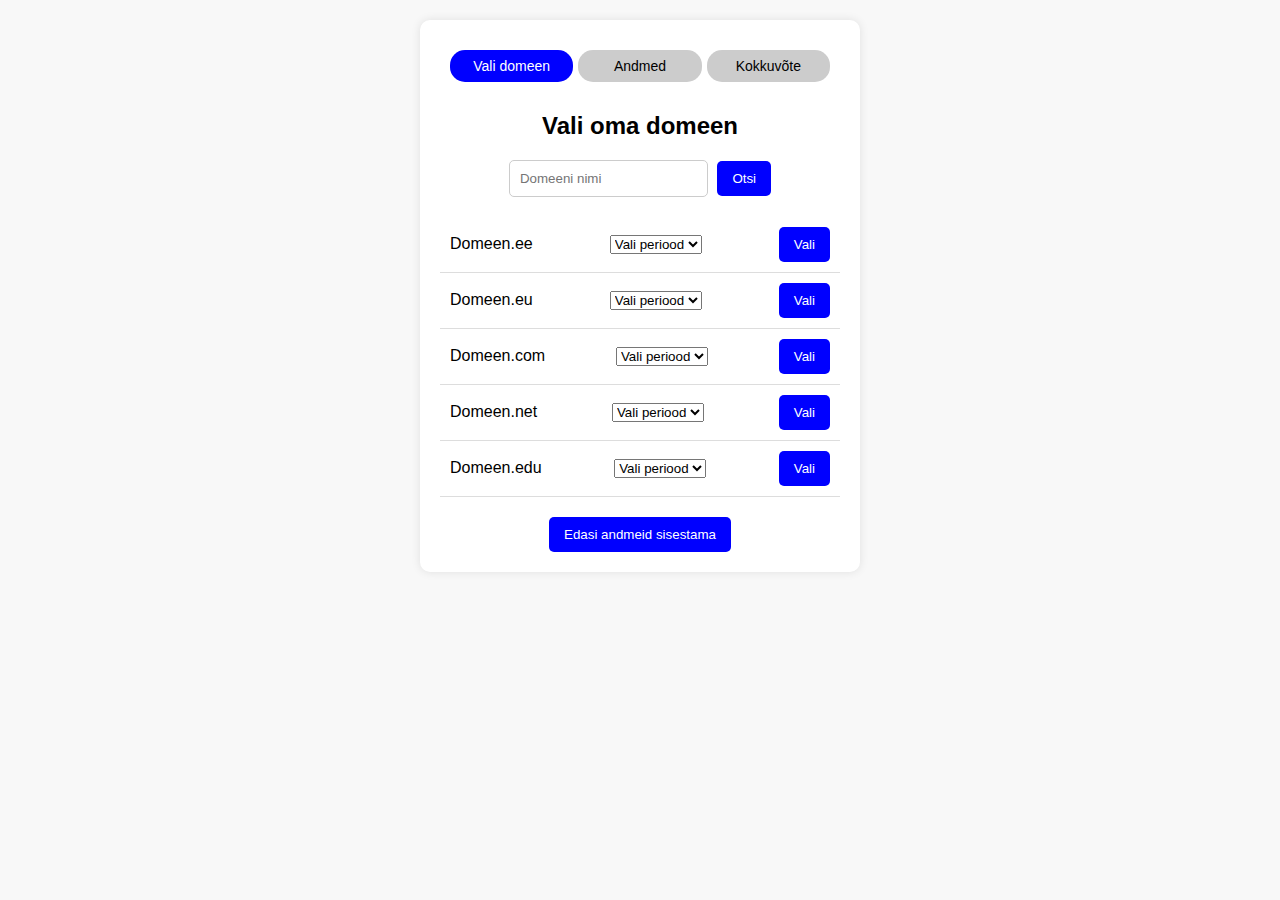
<file: index.html>
<!DOCTYPE html>
<html lang="et">
<head>
    <meta charset="UTF-8">
    <meta name="viewport" content="width=device-width, initial-scale=1.0">
    <link rel="stylesheet" href="style.css">    
    <title>Vali Domeen</title>
    <link rel="icon" type="image/x-icon" href="ArtBoard 2.png">
</head>
<body>
    <div class="container">
        <div class="steps">
            <div class="step active">Vali domeen</div>
            <div class="step">Andmed</div>
            <div class="step">Kokkuvõte</div>
        </div>
        
        <h2>Vali oma domeen</h2>
        <div class="search-box">
            <input type="text" placeholder="Domeeni nimi">
            <button>Otsi</button>
        </div>
        
        <div class="domain-list">
            <div class="domain-item">
                <span>Domeen.ee</span>
                <select>
                    <option>Vali periood</option>
                    <option>6 kuud</option>
                    <option>1 aasta</option>
                    <option>3 aastat</option>
                    <option>5 aastat</option>
                    <option>10 aastat</option>

                </select>
                <button class="Vali-nupp" >Vali</button>
            </div>
            <div class="domain-item">
                <span>Domeen.eu</span>
                <select>
                    <option>Vali periood</option>
                    <option>6 kuud</option>
                    <option>1 aasta</option>
                    <option>3 aastat</option>
                    <option>5 aastat</option>
                    <option>10 aastat</option>
                </select>
                <button class="Vali-nupp" >Vali</button>
            </div>
            <div class="domain-item">
                <span>Domeen.com</span>
                <select>
                    <option>Vali periood</option>
                    <option>6 kuud</option>
                    <option>1 aasta</option>
                    <option>3 aastat</option>
                    <option>5 aastat</option>
                    <option>10 aastat</option>
                </select>
                <button class="Vali-nupp">Vali</button>
            </div>
            <div class="domain-item">
                <span>Domeen.net</span>
                <select>
                    <option>Vali periood</option>
                    <option>6 kuud</option>
                    <option>1 aasta</option>
                    <option>3 aastat</option>
                    <option>5 aastat</option>
                    <option>10 aastat</option>
                </select>
                <button class="Vali-nupp">Vali</button>
            </div>
            <div class="domain-item">
                <span>Domeen.edu</span>
                <select>
                    <option>Vali periood</option>
                    <option>6 kuud</option>
                    <option>1 aasta</option>
                    <option>3 aastat</option>
                    <option>5 aastat</option>
                    <option>10 aastat</option>
                </select>
                <button class="Vali-nupp">Vali</button>
            </div>
        </div>
        
        <button  onclick="window.location.href='andmed.html'",  style="margin-top: 20px;">Edasi andmeid sisestama</button>
    </div>
</body>
<script src="script.js"></script>
</html>
</file>
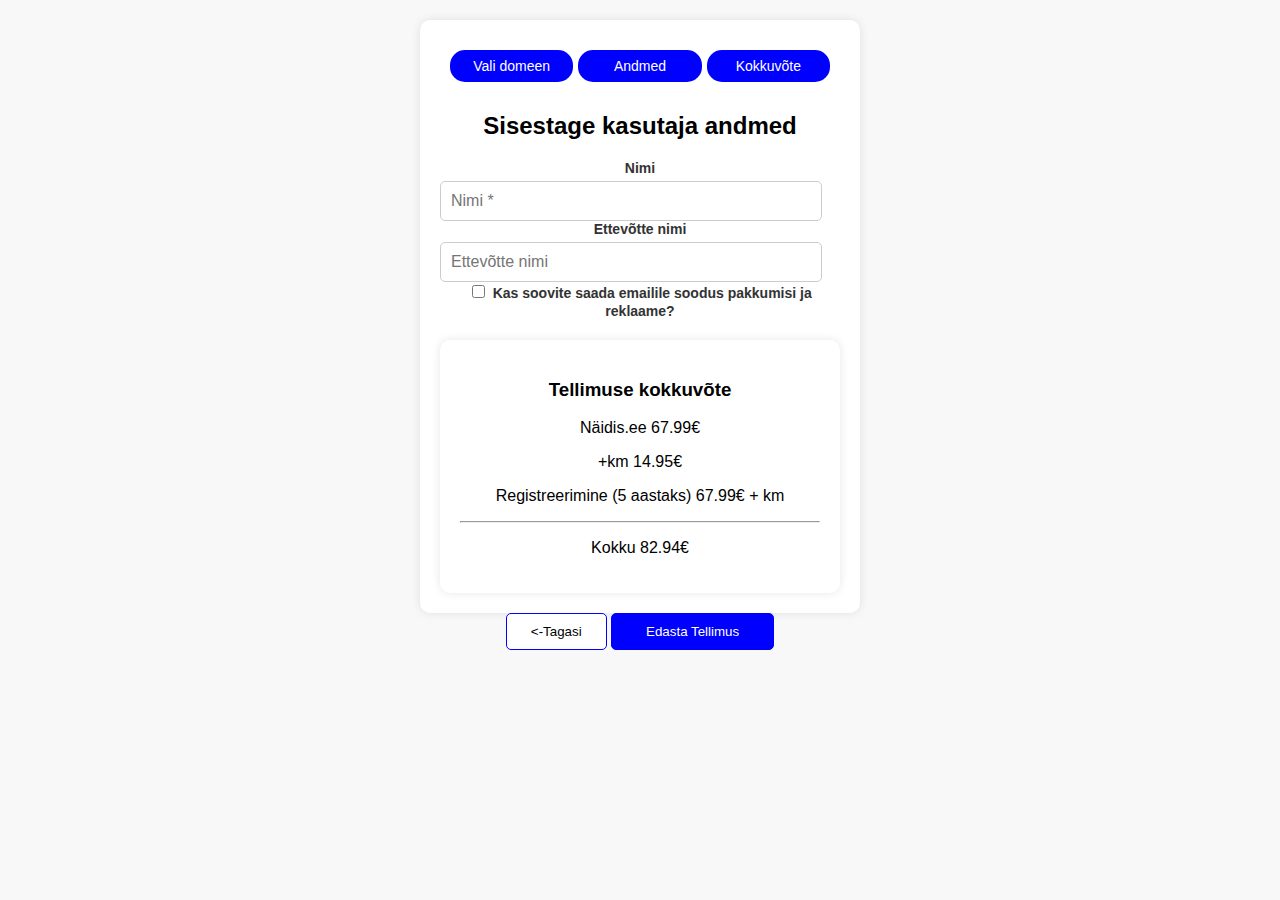
<file: kokkuvote.html>
<!DOCTYPE html>
<html lang="en">
<head>
    <meta charset="UTF-8">
    <meta name="viewport" content="width=device-width, initial-scale=1.0">
    <link rel="stylesheet" href="StyleAndmed.css">
    <title>Document</title>
</head>
<body>
    <div class="container">
        <div class="steps">
            <div class="step active">Vali domeen</div>
            <div class="step active">Andmed</div>
            <div class="step active">Kokkuvõte</div>
        </div>
        <h2>Sisestage kasutaja andmed</h2>
            <form>
                <div class="form-group">
                    <label for="name">Nimi</label>
                    <input type="text" id="name" class="search-box" placeholder="Nimi *">
                </div>
    
                <div class="form-group">
                    <label for="company-name">Ettevõtte nimi</label>
                    <input type="text" id="company-name" class="search-box" placeholder="Ettevõtte nimi">
                </div>
                
                <div class="checkbox-group">
                    <input type="checkbox" id="promo">
                    <label for="promo">Kas soovite saada emailile soodus pakkumisi ja reklaame?</label>
                </div>
                
            </form>
            <div class="container">
                <div class="order-summary">
                    <h3>Tellimuse kokkuvõte</h3>
                    <p>Näidis.ee <span>67.99€</span></p>
                    <p>+km <span>14.95€</span></p>
                    <p class="registration">Registreerimine (5 aastaks) <span>67.99€ + km</span></p>
                    <hr>
                    <p class="total">Kokku <span>82.94€</span></p>
                </div>
        </div>

    
    </div>   
    </div>
    


    <button class="button-tagasi" onclick="window.location.href='andmed.html'"><-Tagasi</button>
    <button type="submit">Edasta Tellimus</button>
</body>
</html>
</file>
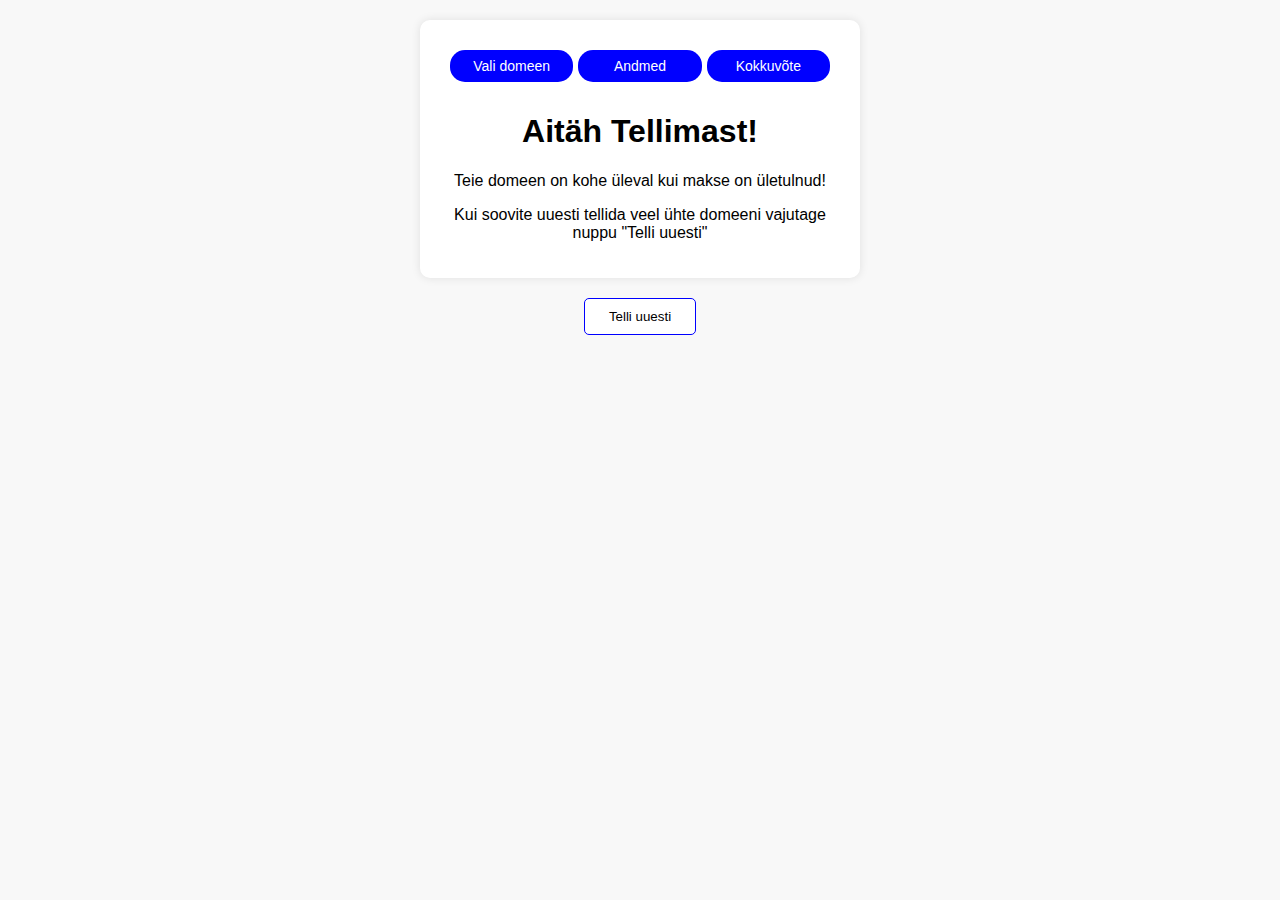
<file: Tulemus.html>
<!DOCTYPE html>
<html lang="en">
<head>
    <meta charset="UTF-8">
    <meta name="viewport" content="width=device-width, initial-scale=1.0">
    <link rel="stylesheet" href="styletulemus.css"> 
    <title>Document</title>
</head>
<body>
    <div class="container">
        <div class="steps">
            <div class="step active">Vali domeen</div>
            <div class="step active">Andmed</div>
            <div class="step active">Kokkuvõte</div>
        </div>
        <h1>Aitäh Tellimast!</h1>
        <p>Teie domeen on kohe üleval kui makse on ületulnud!</p>
        <p>Kui soovite uuesti tellida veel ühte domeeni vajutage nuppu "Telli uuesti"</p>
    </div>
    
    <button class="button-tagasi"  onclick="window.location.href='index.html'",  style="margin-top: 20px;">Telli uuesti</button>
</body>
</html>
</file>
<file: style.css>
body {
    font-family: Arial, sans-serif;
    background-color: #f8f8f8;
    text-align: center;
}
.container {
    max-width: 90%; /* Teeb mobiilis kitsamaks */
    width: 400px; /* Kindel laius, et elemendid mahuvad ära */
    margin: auto;
    background: white;
    padding: 20px;
    box-shadow: 0 0 10px rgba(0,0,0,0.1);
    border-radius: 10px;
    margin-top: 20px;
}
.steps {
    display: flex;
    justify-content: center;
    align-items: center;
    gap: 5px; /* Lisab vahe, et ei oleks liiga tihedalt koos */
    flex-wrap: wrap; /* Murrab uuele reale, kui ruumi pole */
    padding: 10px;
}
.step {
    flex: 1; /* Võrdne laius */
    min-width: 80px; /* Väldib liiga kitsaks muutumist */
    padding: 8px 12px; /* Vähendab kõrgust */
    text-align: center;
    border-radius: 15px;
    background: #ccc;
    color: black;
    font-size: 14px;
}
.active {
    background: blue;
    color: white;
}
.domain-list {
    text-align: left;
    margin-top: 20px;
}
.domain-item {
    display: flex;
    justify-content: space-between;
    align-items: center;
    padding: 10px;
    border-bottom: 1px solid #ddd;
}
.search-box input {
    padding: 10px;
    margin-right: 5px;
    border: 1px solid #ccc;
    border-radius: 5px;
}

button {
    background: blue;
    color: white;
    border: none;
    padding: 10px 15px;
    cursor: pointer;
    border-radius: 5px;
}

button:hover {
    background: darkblue;
}
</file>
<file: StyleAndmed.css>
body {
    font-family: Arial, sans-serif;
    background-color: #f8f8f8;
    text-align: center;
}

.container {
    max-width: 90%; /* Teeb mobiilis kitsamaks */
    width: 400px; /* Kindel laius, et elemendid mahuvad ära */
    margin: auto;
    background: white;
    padding: 20px;
    box-shadow: 0 0 10px rgba(0,0,0,0.1);
    border-radius: 10px;
    margin-top: 20px;
}

.steps {
    display: flex;
    justify-content: center;
    align-items: center;
    gap: 5px; /* Lisab vahe, et ei oleks liiga tihedalt koos */
    flex-wrap: wrap; /* Murrab uuele reale, kui ruumi pole */
    padding: 10px;
}

.step {
    flex: 1; /* Võrdne laius */
    min-width: 80px; /* Väldib liiga kitsaks muutumist */
    padding: 8px 12px; /* Vähendab kõrgust */
    text-align: center;
    border-radius: 15px;
    background: #ccc;
    color: black;
    font-size: 14px;
}
.active {
    background: blue;
    color: white;
}

.Andmed {
    max-width: auto;
    display: grid;
    grid-template-columns: repeat(2, 1fr); /* Two equal columns */
    gap: 40px; /* Space between form elements */
    margin: 50px 0;
    text-align: left; /* Align labels to the left */
}

.form-group {
    display: flex;
    flex-direction: column;
}

label {
    font-size: 14px;
    font-weight: bold;
    margin-bottom: 5px;
    color: #333;
}

.search-box {
    padding: 10px;
    font-size: 16px;
    border: 1px solid #ccc;
    border-radius: 5px;
    width: 90%;
    background-color: #fff;
}

button {
    background: blue;
    color: white;
    border: 1px solid blue ;
    padding: 10px 34px;
    cursor: pointer;
    border-radius: 5px;
}

.button-tagasi {
    background-color: white;
    color: black;
    border: 1px solid blue ;
    padding: 10px 24px;
    cursor: pointer;
    border-radius: 5px;
}
</file>
<file: styletulemus.css>
body {
    font-family: Arial, sans-serif;
    background-color: #f8f8f8;
    text-align: center;
}

.container {
    max-width: 90%; /* Teeb mobiilis kitsamaks */
    width: 400px; /* Kindel laius, et elemendid mahuvad ära */
    margin: auto;
    background: white;
    padding: 20px;
    box-shadow: 0 0 10px rgba(0,0,0,0.1);
    border-radius: 10px;
    margin-top: 20px;
    grid-template-columns: auto auto; /* Two equal columns */
    gap: 40px; /* Space between form elements */
}

/* Steps Navigation */
.steps {
    display: flex;
    justify-content: center;
    align-items: center;
    gap: 5px; /* Lisab vahe, et ei oleks liiga tihedalt koos */
    flex-wrap: wrap; /* Murrab uuele reale, kui ruumi pole */
    padding: 10px;
}

.step {
    flex: 1; /* Võrdne laius */
    min-width: 80px; /* Väldib liiga kitsaks muutumist */
    padding: 8px 12px; /* Vähendab kõrgust */
    text-align: center;
    border-radius: 15px;
    background: #ccc;
    color: black;
    font-size: 14px;
}
.active {
    background: blue;
    color: white;
}

/* Form Section */
.form-section {
    text-align: left;
    margin-bottom: 20px;
}

h2, h3 {
    margin-bottom: 20px;
}

form {
    display: flex;
    flex-direction: column;
}

label {
    font-size: 14px;
    margin-bottom: 5px;
    color: #333;
}

input {
    padding: 10px;
    margin-bottom: 15px;
    border: 1px solid #ccc;
    border-radius: 4px;
    width: 100%;
}

.checkbox-group {
    display: flex;
    align-items: center;
    gap: 10px;
    margin-bottom: 15px;
}

/* Buttons */
.back-btn {
    background: transparent;
    border: 1px solid #007bff;
    color: #007bff;
    padding: 10px 15px;
    border-radius: 4px;
    cursor: pointer;
    width: 100%;
}

.back-btn:hover {
    background: #007bff;
    color: white;
}

/* Order Summary */
.order-summary {
    background: #e0e0e0;
    padding: 20px;
    border-radius: 8px;
    text-align: left;
    margin-top: 20px;
}

.order-summary p {
    display: flex;
    justify-content: space-between;
    margin: 5px 0;;
}

.registration {
    font-size: 12px;
    color: #555;
}

.total {
    font-weight: bold;
    font-size: 18px;
}

.search-box {
    padding: 10px;
    font-size: 16px;
    border: 1px solid #ccc;
    border-radius: 5px;
    width: 90%;
    background-color: #fff;
}
.form-group {
    display: flex;
    flex-direction: column;;
}

.button-tagasi {
    background-color: white;
    color: black;
    border: 1px solid blue ;
    padding: 10px 24px;
    cursor: pointer;
    border-radius: 5px;
}
</file>
